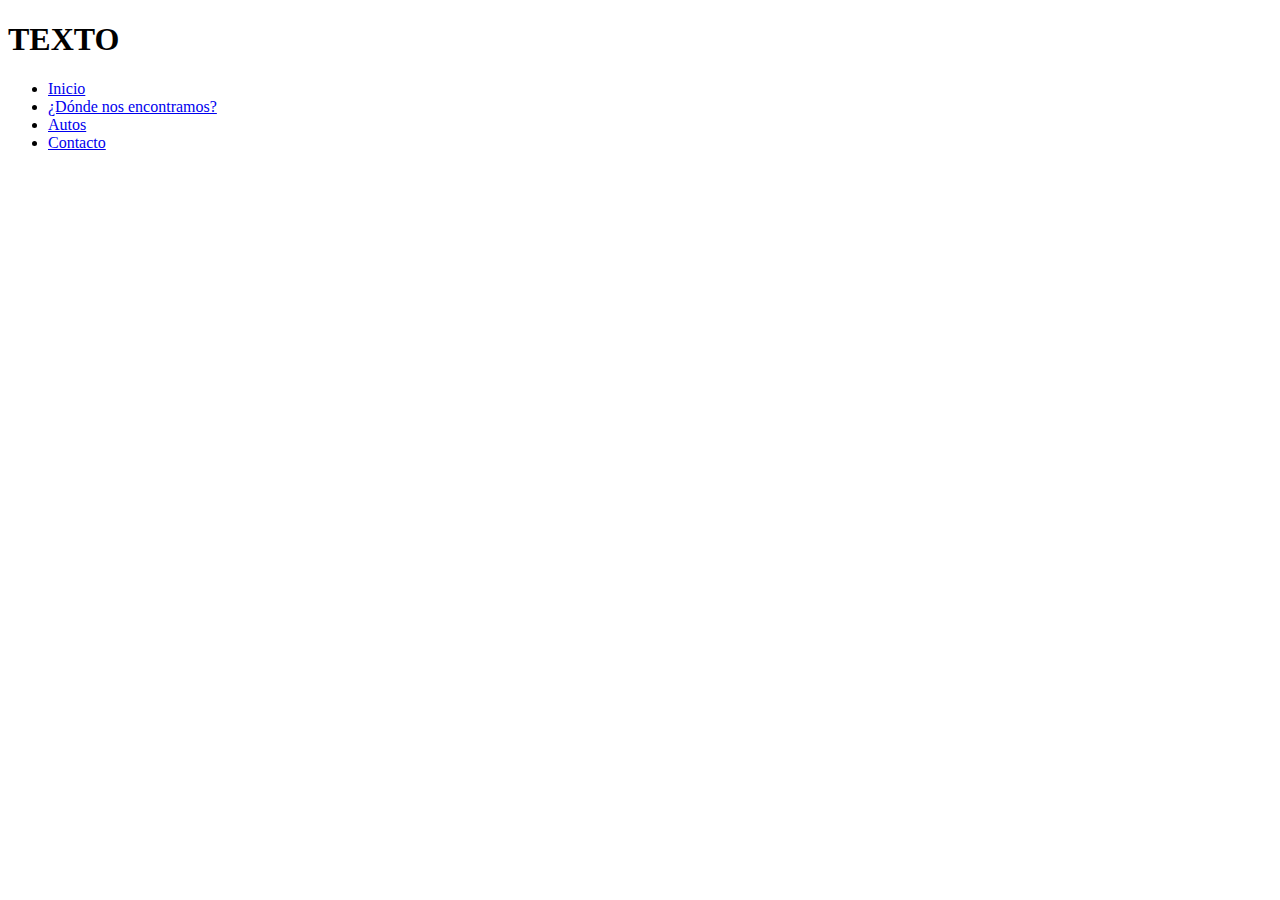
<file: index.html>
<!DOCTYPE html>
<html lang="en">
<head>
    <meta charset="UTF-8">
    <meta name="viewport" content="width=device-width, initial-scale=1.0">
    <title>Power Rent a Car</title>
</head>
<body>
    <h1>TEXTO</h1>
    <header class="header-contenedor">
        <ul class="lista-header">
            <li><a href="#">Inicio</a></li>
            <li><a href="#">¿Dónde nos encontramos?</a></li>
            <li><a href="#">Autos</a></li>
            <li><a href="#">Contacto</a></li>
        </ul>
    </header>
</body>
</html>
</file>
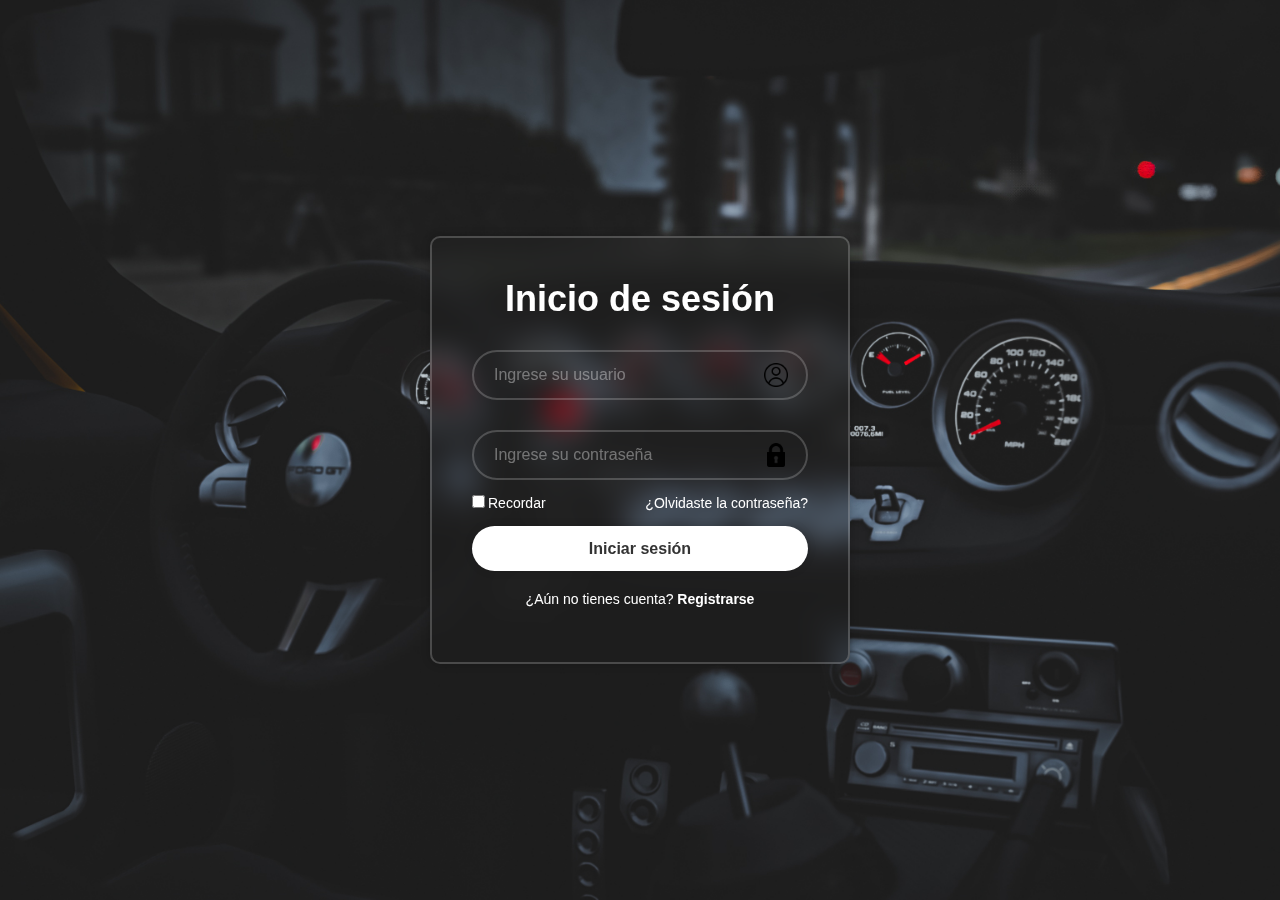
<file: view/login.html>
<!DOCTYPE html>
<html lang="en">
<head>
    <meta charset="UTF-8">
    <meta name="viewport" content="width=device-width, initial-scale=1.0">
    <title>Inicio de sesión</title>
    <link rel="stylesheet" href="../public/css/login.css">
</head>
<body>
    <div class="contenedor">
        <form action="../model/login.php" method="POST"> <!--aqui llamo al php con el metodo post-->
            <h1>Inicio de sesión</h1>
            <div class="inputs">
                <input type="text" placeholder="Ingrese su usuario" name="usuario" required><!--importante poner los name-->
                <img src="../public/img/iconos/usuario.png" class="iconos">
            </div>
            <div class="inputs">
                <input type="password" placeholder="Ingrese su contraseña" name="clave" autocomplete="off" required> <!--importante poner los name-->
                <img src="../public/img/iconos/contrasena.png" class="iconos">
            </div>
            <div class="olvidarContra">
                <label><input type="checkbox">Recordar</label>
                <a href="#">¿Olvidaste la contraseña?</a>
            </div>
            <button type="submit" class="boton">Iniciar sesión</button>
            <div class="registrarUsuario">
                <p>¿Aún no tienes cuenta? <a href="#">Registrarse</a></p>
            </div>
        </form>
    </div>
</body>
</html>
</file>
<file: public/css/login.css>
.iconos{
    width: 24px;
    height: 24px;
}
*{
    margin: 0;
    padding: 0;
    box-sizing: border-box;
    font-family: Arial, Helvetica, sans-serif;
}
body{
    display: flex;
    justify-content: center;
    align-items: center;
    min-height: 100vh; /* con esto puse en el centro de la pantalla*/
    background: url("../img/fondo.jpg") no-repeat;
    background-size: cover;
    background-position: center;
}
.contenedor{
    width: 420px;
    background-color: transparent;
    border: 2px solid rgba(255, 255, 255, .2);
    backdrop-filter: blur(15px); /* se puso transparente el fondo :0*/ 
    box-shadow: 0 0 10px rgba(0, 0, 0, 0.2);
    color: #fff;
    border-radius: 10px;
    padding: 40px 40px;
}
.contenedor h1{
    font-size: 36px;
    text-align: center;
}
.contenedor .inputs{
    width: 100%;
    height: 50px;
    position: relative;
    margin: 30px 0;
}
.inputs input{
    width: 100%;
    height: 100%;
    background: transparent;
    border: none;
    outline: none;
    border: 2px solid rgba(255, 255, 255, .2);
    border-radius: 40px;
    font-size: 16px;
    color: #fff;
    padding: 20px 45px 20px 20px;
}
.inputs input::placeholder{
    color: #ffffff5e;
}
.inputs img{
    position: absolute;
    right: 20px;
    top: 50%;
    transform: translateY(-50%);
    font-size: 20px;
}
.contenedor .olvidarContra{
    display: flex;
    justify-content: space-between;
    font-size: 14px;
    align-items: center;
    margin: -15px 0 15px;
}
.olvidarContra label input{
    accent-color: #fff;
    margin-right: 3px;
}
.olvidarContra a{
    color: #fff;
    text-decoration: none;
}
.olvidarContra a:hover{
    text-decoration: underline;
}
.contenedor .boton{
    width: 100%;
    height: 45px;
    background: #fff;
    border: none;
    outline: none;
    border-radius: 40px;
    box-shadow: 0 0 10px rgba(0, 0, 0, 0.1);
    cursor: pointer;
    font-size: 16px;
    color: #333;
    font-weight: 600;
}
.contenedor .registrarUsuario{
    text-align: center;
    font-size: 14px;
    margin: 20px 0 15px;
}
.contenedor .registrarUsuario p a{
    color: #fff;
    text-decoration: none;
    font-weight: 600;
}
.contenedor .registrarUsuario p a:hover{
    text-decoration: underline;
}
</file>
